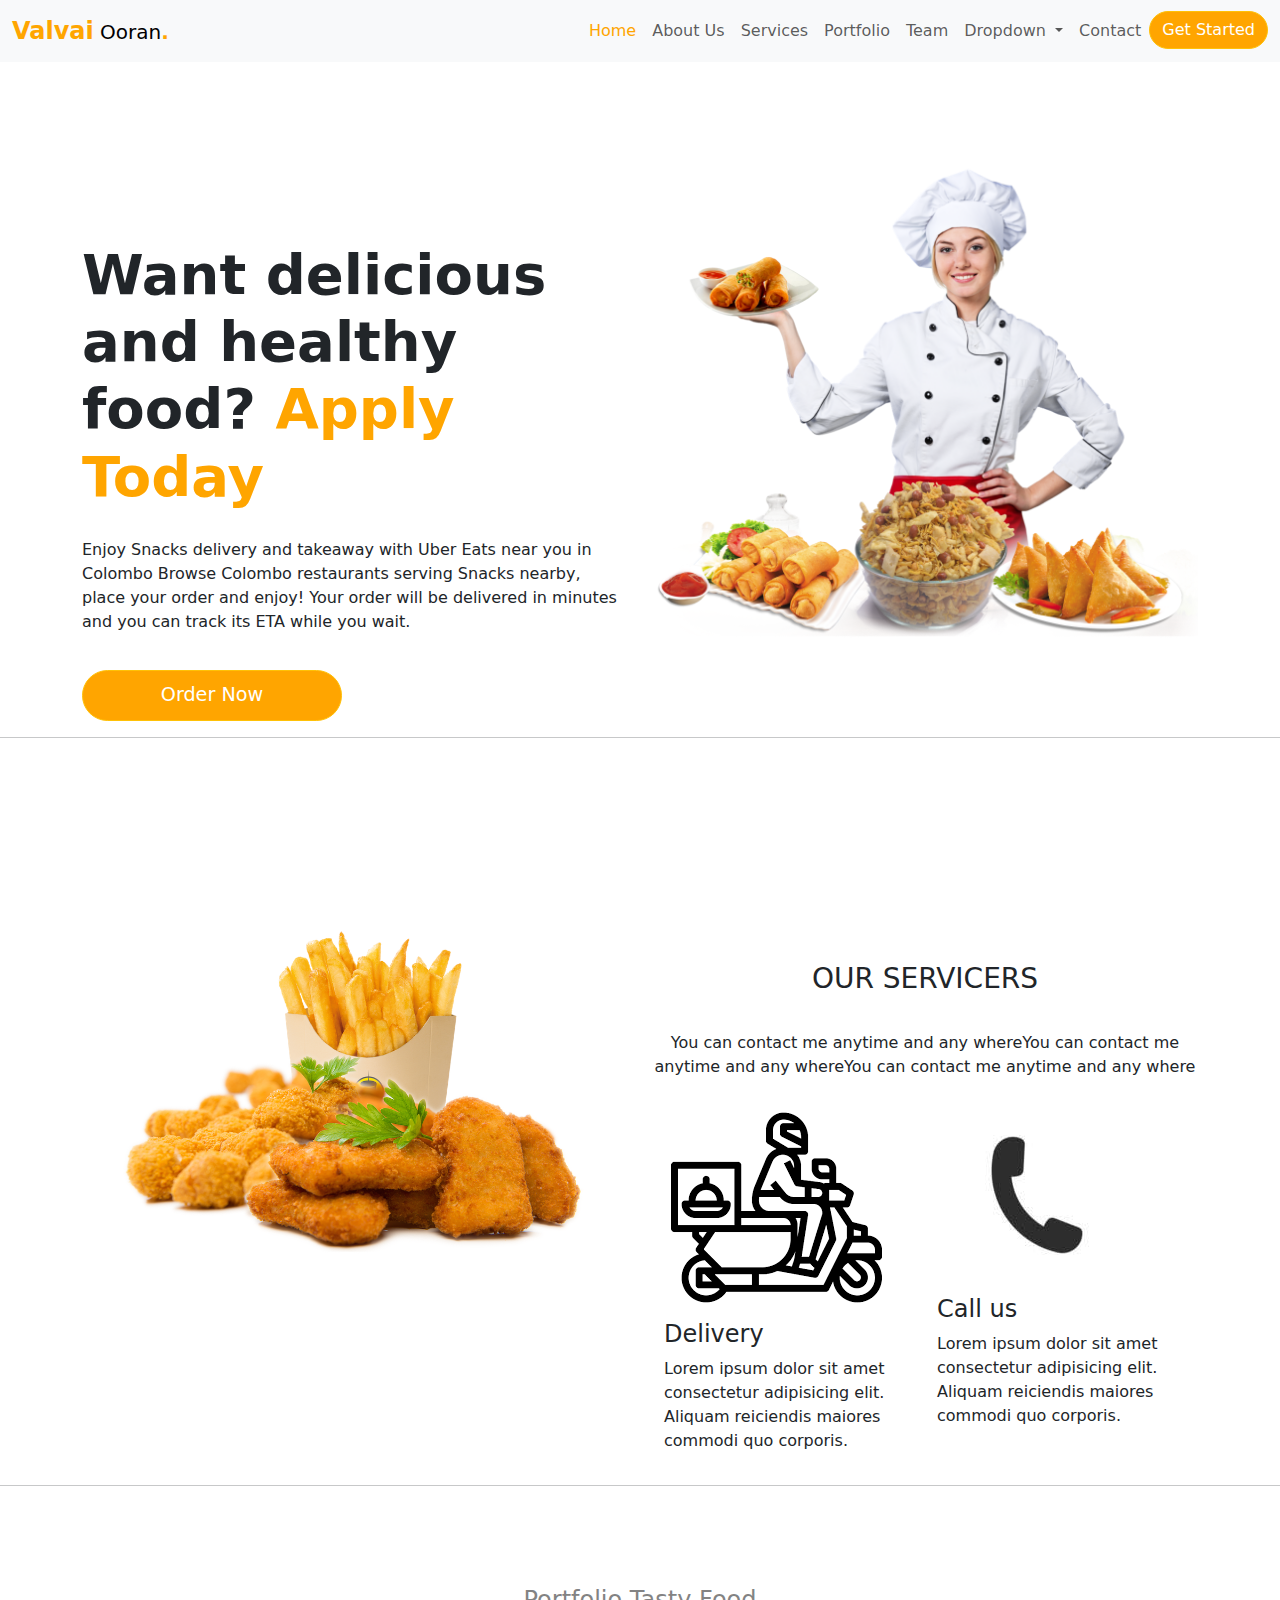
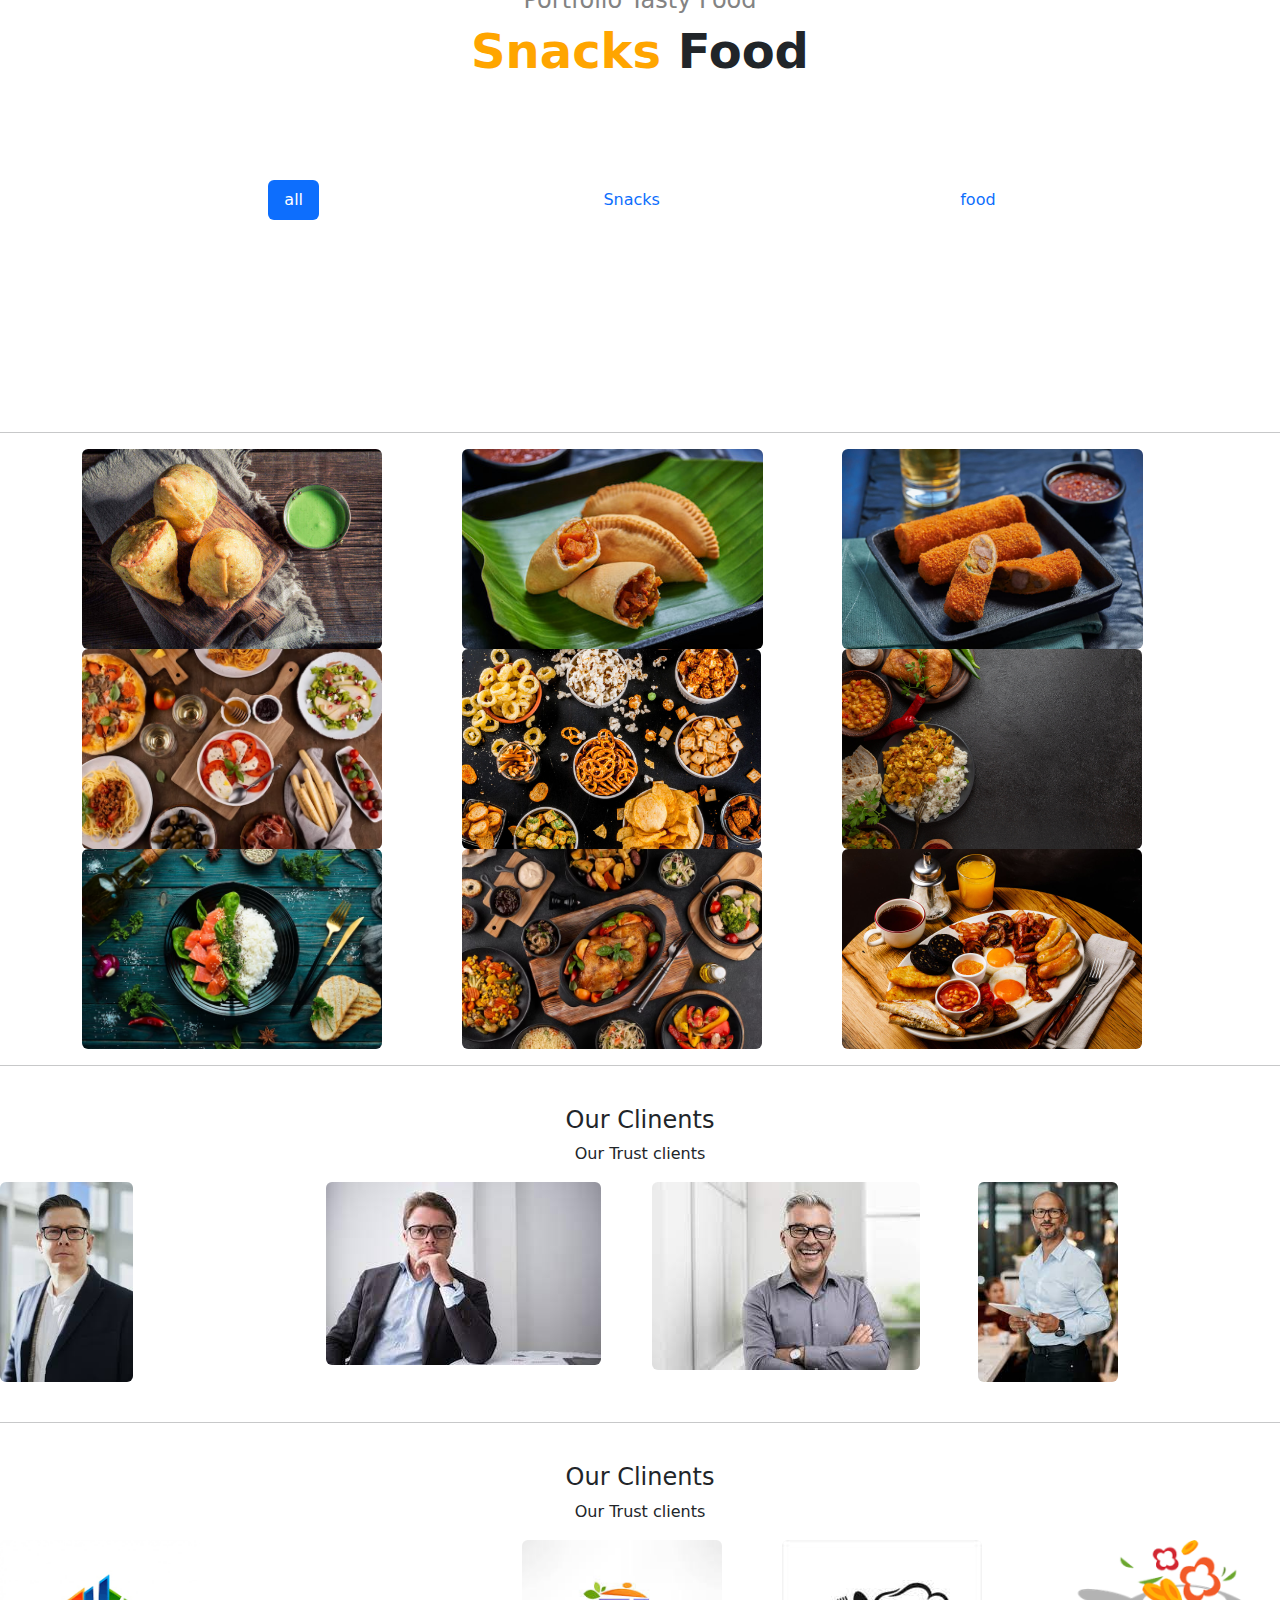
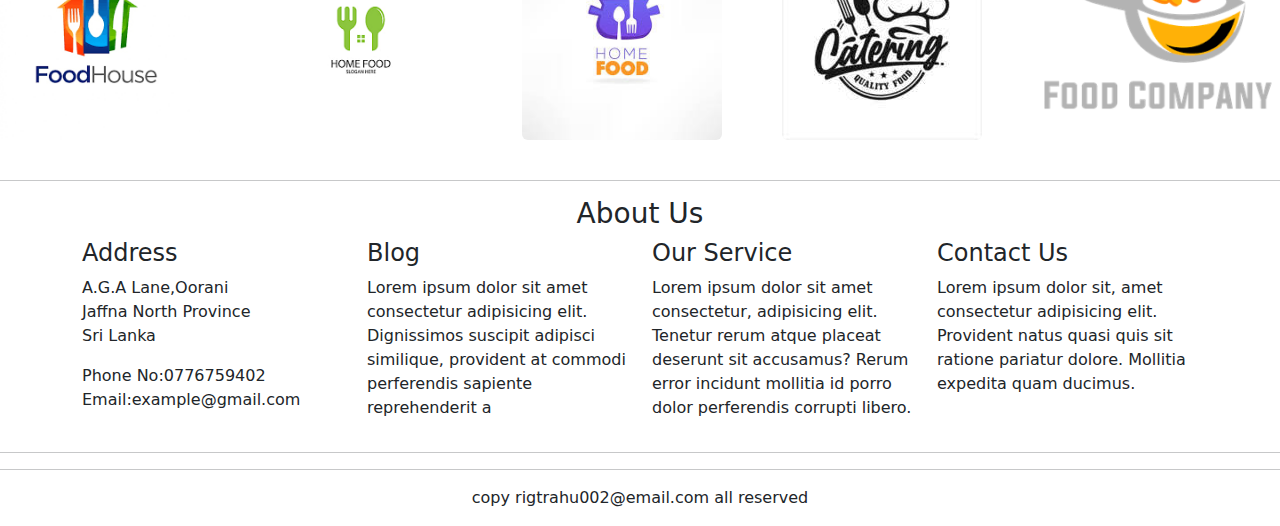
<file: index.html>
<!DOCTYPE html>
<html lang="en">
  <head>
    <meta charset="UTF-8" />
    <meta name="viewport" content="width=device-width, initial-scale=1.0" />
    <link rel="stylesheet" type="text/css" href="home.css" />
     <!-- Option 1: Include in HTML -->
    <link
      rel="stylesheet"
      href="https://cdn.jsdelivr.net/npm/bootstrap-icons@1.3.0/font/bootstrap-icons.css"
    />
    <title>Valvai Ooran | Snacks</title>
    <link
      href="https://cdn.jsdelivr.net/npm/bootstrap@5.3.1/dist/css/bootstrap.min.css"rel="stylesheet"/>
  </head>
  <body>
    <!-- navbar section -->
    <section>
      <nav class="navbar navbar-expand-lg navbar-light bg-light fixed-top">
        <div class="container-fluid">
          <a class="navbar-brand valvai-logo" href="#">
            <span style="color: orange; font-weight: 700; font-size: 1.5rem"
              >Valvai</span
            >
            Ooran<span style="color: orange; font-weight: 700">.</span></a
          >

          <button
            class="navbar-toggler"
            type="button"
            data-bs-toggle="collapse"
            data-bs-target="#navbarSupportedContent"
            aria-controls="navbarSupportedContent"
            aria-expanded="false"
            aria-label="Toggle navigation"
          >
            <span class="navbar-toggler-icon"></span>
          </button>
          <div class="" id="navbarSupportedContent">
            <ul class="navbar-nav me-auto mb-2 mb-lg-0">
              <li class="nav-item">
                <a
                  style="color: orange; font-weight: 00"
                  class="nav-link active"
                  aria-current="page"
                  href="#"
                  >Home</a
                >
              </li>
              <li class="nav-item">
                <a class="nav-link" aria-current="page" href="#">About Us</a>
              </li>
              <li class="nav-item">
                <a class="nav-link" href="#">Services</a>
              </li>
              <li class="nav-item">
                <a class="nav-link" href="#">Portfolio</a>
              </li>
              <li class="nav-item">
                <a class="nav-link" href="#">Team</a>
              </li>

              <li class="nav-item dropdown">
                <a
                  class="nav-link dropdown-toggle"
                  href="#"
                  id="navbarDropdown"
                  role="button"
                  data-bs-toggle="dropdown"
                  aria-expanded="false"
                >
                  Dropdown
                </a>
                <ul class="dropdown-menu" aria-labelledby="navbarDropdown">
                  <li><a class="dropdown-item" href="#">Action</a></li>
                  <li><a class="dropdown-item" href="#">Another action</a></li>
                  <li><hr class="dropdown-divider" /></li>
                  <li>
                    <a class="dropdown-item" href="#">Something else here</a>
                  </li>
                </ul>
              </li>
              <li class="nav-item">
                <a class="nav-link" href="#">Contact</a>
              </li>
              <li class="nav-item">
                <button
                  type="button"
                  class="btn btn-warning"
                  style="
                    background-color: orange;
                    color: white;
                    border-radius: 100px;">
                  Get Started
                </button>
                </div>
              </li>
            </ul>
          </div>
        </div>
      </nav>
    </section>
    <hr>
    <!-- navbar section end -->
    <!-- home page -->
    <section class="container pt-5">
      <div class="row">
        <div style="padding-top: 160px" class="col-sm-6">
          <h1 style="font-weight: 700; font-size: 3.5rem; padding-bottom: 20px">
            Want delicious and healthy food?
            <span style="color: orange; font-weight: 700">Apply Today</span>
          </h1>
          <p>
            Enjoy Snacks delivery and takeaway with Uber Eats near you in
            Colombo Browse Colombo restaurants serving Snacks nearby, place your
            order and enjoy! Your order will be delivered in minutes and you can
            track its ETA while you wait.
          </p>
          <button
            type="button"
            class="btn btn-warning"
            style="
              background-color: orange;
              color: white;
              border-radius: 100px;
              width: 260px;
              font-size: 1.2rem;
              padding: 10px;
              margin-top: 20px;
            "
          >
            Order Now
          </button>
        </div>
        <div class="col-sm-6">
          <img src="Images/Home-01.png"
            style="width: 100%; margin-top: 50px"
            src="Images/Home-01.png"
            alt="Home Snacks Image"
          />
        </div>
      </div>
    </section>
    <hr >
    <!-- home page end -->
    <!-- home page 2-->
    
    <section class="container pt-5">
      <div class="row">
        <div class="col-sm-6">
          <img src="Images/Section-02.png"
            style="width: 100%; margin-top: 50px"
            src="Images/Section-02.png"
            alt="Home Snacks Image"/>
        </div>
        <div style="padding-top: 160px" class="col-sm-6">
         <h3 style="text-align:center;">OUR SERVICERS</h3> 
          <h1 style="font-weight: 700; font-size: 3.5rem; padding-bottom: 20px">
          </h1>
          <p style="text-align:center;">
            You can contact me anytime and any whereYou can contact me anytime and any whereYou can contact me anytime and any where
          </p>
    <div class="container">
      <div class="row">
        <div class="col">
          <img src="Images/deliveryicon.png">
          <h4>Delivery</h4>
          <p>Lorem ipsum dolor sit amet consectetur adipisicing elit. Aliquam reiciendis maiores commodi quo corporis. </p>
        </div>
        <div class="col">
          <img src="Images/call icon.jpeg">
          <h4>Call us</h4>
          <p>Lorem ipsum dolor sit amet consectetur adipisicing elit. Aliquam reiciendis maiores commodi quo corporis. </p>
        </div>
      </div>
    </div>
     
    </section>
    <hr>
    <!-- home page 2 end-->

    <section>
      <div style="text-align: center; margin-top: 100px">
        <h4 style="color: rgb(131, 131, 131)">Portfolio Tasty Food</h4>
        <h1 style="font-size: 3rem; font-weight: 600">
          <span style="color: orange; font-size: 3rem; font-weight: 600"
            >Snacks</span
          >
          Food
        </h1>
      </div>
      <div style="margin-top: 100px">
        <ul
          style="justify-content: space-evenly"
          class="nav nav-pills"
          role="tablist"
        >
          <li class="nav-item">
            <a class="nav-link active" data-bs-toggle="pill" href="#all">all</a>
          </li>
          <li class="nav-item">
            <a class="nav-link" data-bs-toggle="pill" href="#Snacks">Snacks</a>
          </li>
          <li class="nav-item">
            <a class="nav-link" data-bs-toggle="pill" href="#Food">food</a>
          </li>
        </ul>
       <div id="Snacks" class="container tab-pane fade">
            <br />
            <h3>Menu 1</h3>
            <p>
              Ut enim ad minim veniam, quis nostrud exercitation ullamco laboris
              nisi ut aliquip ex ea commodo consequat.
            </p>
          </div>
          <div id="Food" class="container tab-pane fade">
            <br />
            <h3>Menu 2</h3>
            <p>
              Sed ut perspiciatis unde omnis iste natus error sit voluptatem
              accusantium doloremque laudantium, totam rem aperiam.
            </p>
          </div>
        </div>
      </div>
    </section>
    <hr>
    <!--img gallery-->
    <section class="container">
      <div class="row">
        <div class="col">
          <a href="Prouduct.html">
          <img  class="img-fluid  rounded"src="Images/portfolio4.jpg" alt=""></a>
        </div>
      </a>
        <div class="col">
          <a href="Prouduct.html">
          <img class="img-fluid rounded" src="Images/portfolio5.jpg" alt=""></a>
        </div>
        <div class="col">
          <a href="Prouduct.html">
          <img class="img-fluid rounded" src="Images/portfolio6.jpg" alt=""></a>
        </div>
      </div>
      <div class="row">
        <div class="col">
          <a href="Prouduct.html">
          <img class="img-fluid rounded" src="Images/portfolio8.avif" alt="Snacks"></a>
        </div>
        <div class="col">
          <a href="Prouduct.html">
          <img class="img-fluid rounded" src="Images/portfolio2.jpg" alt="Snacks"></a>
        </div>
        <div class="col">
          <a href="Prouduct.html">
          <img class="img-fluid rounded" src="Images/portfolio3.jpg" alt="Snacks"></a>
        </div>
      </div>
      
      <div class="row">
        <div class="col">
          <a href="Prouduct.html">
          <img class="img-fluid rounded" src="Images/portfolio10.avif" alt=""></a>
        </div>
        <div class="col">
          <a href="Prouduct.html">
          <img class="img-fluid rounded" src="Images/portfolio9.avif" alt=""></a>
        </div>
        <div class="col">
          <a href="Prouduct.html">
          <img class="img-fluid rounded" src="Images/portfolio11.jpg" alt=""></a>
        </div>
      </div>
    </section>
    <hr>
    <!--Team-->
    <sectoin class="container">
      <h4 style="text-align:center;">Our Clinents</h4>
      <p style="text-align:center;">Our Trust clients</p>
       <div class="row"></div>
       <div class="row">
        <div class="col">
          <img  class="img-fluid  rounded" src="Images/boss.jpeg" alt="client">
        </div>
        <div class="col">
          <img  class="img-fluid  rounded" src="Images/boss2.jpeg" alt="client">
        </div>
        <div class="col">
          <img class="img-fluid rounded" src="Images/boss3.jpeg" alt="client">
        </div>
        <div class="col">
          <img class="img-fluid rounded" src="Images/boss4.jpeg" alt="client">
        </div>
        </div>
    </sectoin>
    <hr>
    <!--Clients-->
    <sectoin class="container">
      <h4 style="text-align:center;">Our Clinents</h4>
      <p style="text-align:center;">Our Trust clients</p>
       <div class="row"></div>
       <div class="row">
        <div class="col">
          <img  class="img-fluid  rounded" src="Images/foodlogo2.png" alt="">
        </div>
        <div class="col">
          <img  class="img-fluid  rounded" src="Images/foodlogo3.png" alt="">
        </div>
        <div class="col">
          <img class="img-fluid rounded" src="Images/foodlogo4.jpeg" alt="">
        </div>
        <div class="col">
          <img class="img-fluid rounded" src="Images/foodlogo5.jpeg" alt="">
        </div>
        <div class="col" >
          <img class="img-fluid rounded" src="Images/foodlogo4.png" alt="">
        </div>
        </div>
    </sectoin>
   <hr>
    <!-- About Us Start-->
    <h3 class="About">About Us</h3>
    <div class="container">
      <div class="row">
        <div class="col">
        <h4>Address</h4>
        <p>A.G.A Lane,Oorani <br>Jaffna North Province<br>Sri Lanka</p>
        <p>Phone No:0776759402<br>
        Email:example@gmail.com</p>
        </div>
        <div class="col">
          <h4>Blog</h4>
          <p>Lorem ipsum dolor sit amet consectetur adipisicing elit. Dignissimos suscipit adipisci similique, provident at commodi perferendis sapiente reprehenderit a</p>
          </div>
          <div class="col">
            <h4>Our Service</h4>
            <p>Lorem ipsum dolor sit amet consectetur, adipisicing elit. Tenetur rerum atque placeat deserunt sit accusamus? Rerum error incidunt mollitia id porro dolor perferendis corrupti libero.</p>
          </div>
            <div class="col">
            <h4>Contact Us</h4>
            <p>Lorem ipsum dolor sit, amet consectetur adipisicing elit. Provident natus quasi quis sit ratione pariatur dolore. Mollitia expedita quam ducimus.</p>
          </div>
      </div>
    </div>
<hr>
    <!-- About Us End -->

    <!--footer Start-->
    <section>
      <div class="footer">
</div>
    </section>
    <selection>
      <footer>
        <hr>
        <p style="text-align: center;">copy rigtrahu002@email.com all reserved</p>
      </footer>
                  <!--footer End -->
        <script src="https://cdn.jsdelivr.net/npm/bootstrap@5.3.1/dist/js/bootstrap.bundle.min.js"></script>      
  </body>
</html>
</file>
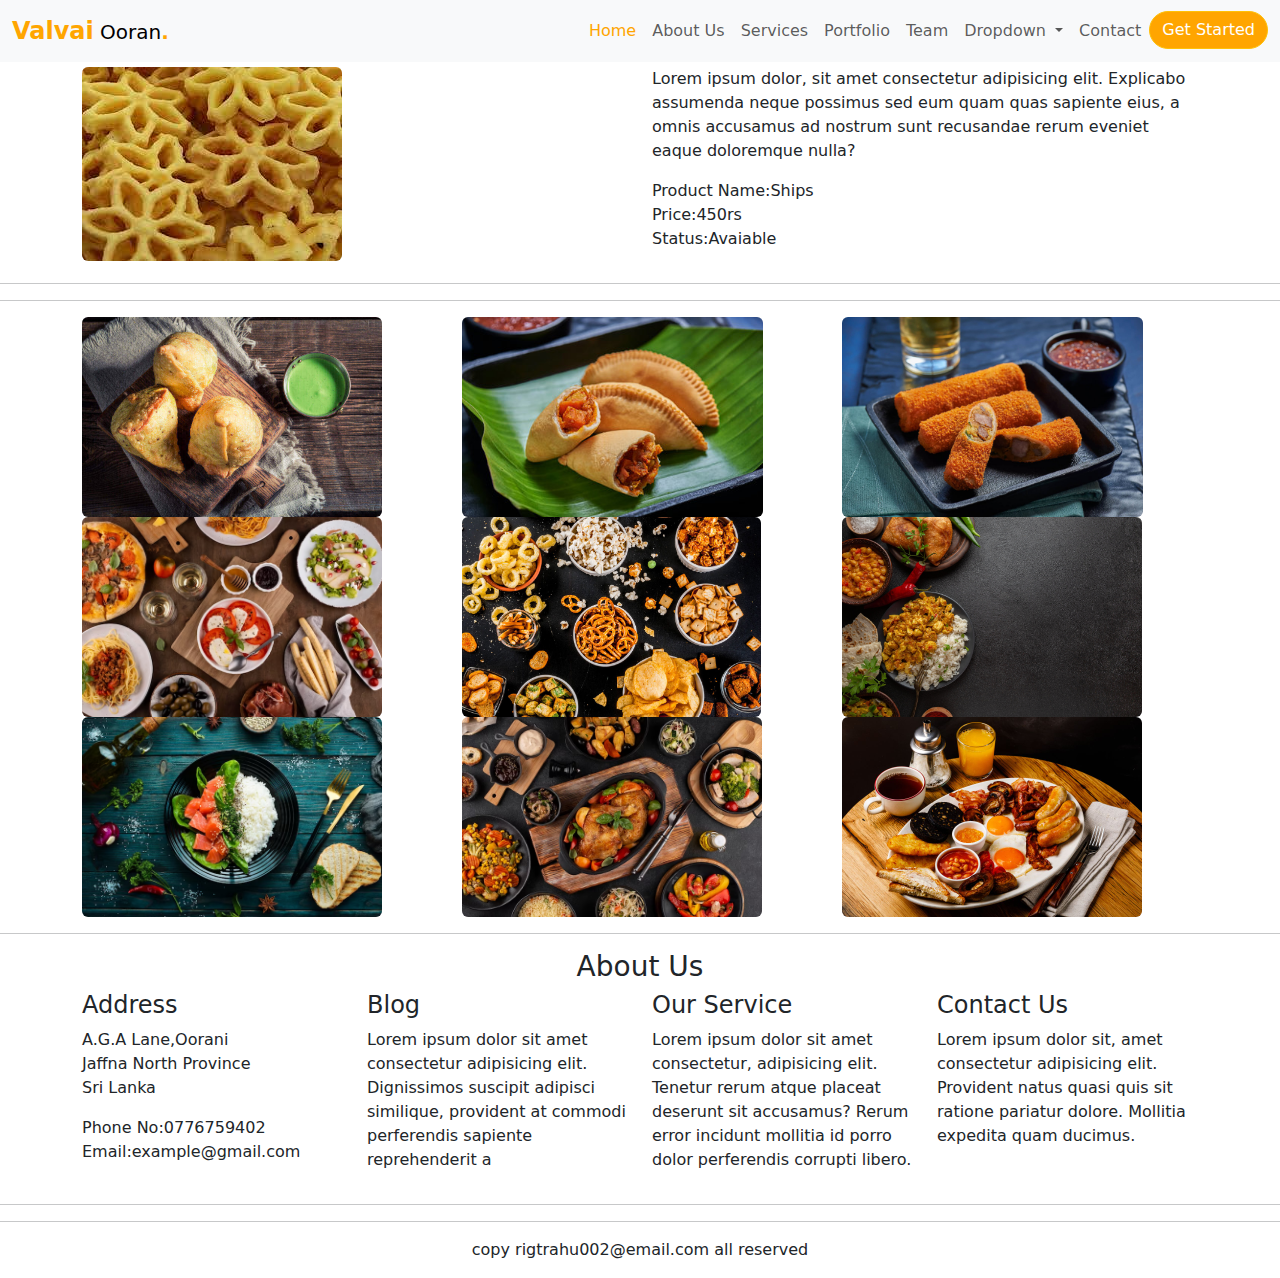
<file: Prouduct.html>
<!DOCTYPE html>
<html lang="en">
    <head>
        <meta charset="UTF-8" />
        <meta name="viewport" content="width=device-width, initial-scale=1.0" />
        <link rel="stylesheet" type="text/css" href="home.css" />
         <!-- Option 1: Include in HTML -->
        <link
          rel="stylesheet"
          href="https://cdn.jsdelivr.net/npm/bootstrap-icons@1.3.0/font/bootstrap-icons.css"
        />
        <title>Valvai Ooran Prouduct</title>
    
        <link
          href="https://cdn.jsdelivr.net/npm/bootstrap@5.3.1/dist/css/bootstrap.min.css"
          rel="stylesheet"
        />
        
      </head>
<body>
    <section>
        <h3>Order Here</h3>
    </section>
    <!-- Nav bar start -->
    <section>
        <nav class="navbar navbar-expand-lg navbar-light bg-light fixed-top">
          <div class="container-fluid">
            <a class="navbar-brand valvai-logo" href="#">
              <span style="color: orange; font-weight: 700; font-size: 1.5rem"
                >Valvai</span
              >
              Ooran<span style="color: orange; font-weight: 700">.</span></a
            >
  
            <button
              class="navbar-toggler"
              type="button"
              data-bs-toggle="collapse"
              data-bs-target="#navbarSupportedContent"
              aria-controls="navbarSupportedContent"
              aria-expanded="false"
              aria-label="Toggle navigation"
            >
              <span class="navbar-toggler-icon"></span>
            </button>
            <div class="" id="navbarSupportedContent">
              <ul class="navbar-nav me-auto mb-2 mb-lg-0">
                <li class="nav-item">
                  <a
                    style="color: orange; font-weight: 00"
                    class="nav-link active"
                    aria-current="page"
                    href="#"
                    >Home</a
                  >
                </li>
                <li class="nav-item">
                  <a class="nav-link" aria-current="page" href="#">About Us</a>
                </li>
                <li class="nav-item">
                  <a class="nav-link" href="#">Services</a>
                </li>
                <li class="nav-item">
                  <a class="nav-link" href="#">Portfolio</a>
                </li>
                <li class="nav-item">
                  <a class="nav-link" href="#">Team</a>
                </li>
  
                <li class="nav-item dropdown">
                  <a
                    class="nav-link dropdown-toggle"
                    href="#"
                    id="navbarDropdown"
                    role="button"
                    data-bs-toggle="dropdown"
                    aria-expanded="false"
                  >
                    Dropdown
                  </a>
                  <ul class="dropdown-menu" aria-labelledby="navbarDropdown">
                    <li><a class="dropdown-item" href="#">Action</a></li>
                    <li><a class="dropdown-item" href="#">Another action</a></li>
                    <li><hr class="dropdown-divider" /></li>
                    <li>
                      <a class="dropdown-item" href="#">Something else here</a>
                    </li>
                  </ul>
                </li>
                <li class="nav-item">
                  <a class="nav-link" href="#">Contact</a>
                </li>
                <li class="nav-item">
                  <button
                    type="button"
                    class="btn btn-warning"
                    style="
                      background-color: orange;
                      color: white;
                      border-radius: 100px;">
                    Get Started
                  </button>
                  </div>
                </li>
              </ul>
            </div>
          </div>
        </nav>
      </section>
      <hr>
<!-- Nav bar End -->
<!-- Product page Start -->
<section>
<div class="container">
    <div class="row">
        <div class="col">
             <img  class="img-fluid  rounded" src="Images/portfolio1.jpeg" alt="">
        </div>
        <div class="col">
            <p>Lorem ipsum dolor, sit amet consectetur adipisicing elit. Explicabo assumenda neque possimus sed eum quam quas sapiente eius, a omnis accusamus ad nostrum sunt recusandae rerum eveniet eaque doloremque nulla?</p>
            <p>Product Name:Ships<br>
            Price:450rs<br>
            Status:Avaiable<br>
       </div>
    </div>
</div>
<hr>
</section>
<hr>
<!-- Product page End-->
<!-- Img Gallery Start -->
<section>
    <section class="container">
        <div class="row">
          <div class="col">
            <img  class="img-fluid  rounded"src="Images/portfolio4.jpg" alt="">
          </div>
        </a>
          <div class="col">
            <img class="img-fluid rounded" src="Images/portfolio5.jpg" alt="">
          </div>
          <div class="col">
            <img class="img-fluid rounded" src="Images/portfolio6.jpg" alt="">
          </div>
        </div>
        <div class="row">
          <div class="col">
            <img class="img-fluid rounded" src="Images/portfolio8.avif" alt="Snacks">
          </div>
          <div class="col">
            <img class="img-fluid rounded" src="Images/portfolio2.jpg" alt="Snacks">
          </div>
          <div class="col">
            <img class="img-fluid rounded" src="Images/portfolio3.jpg" alt="Snacks">
          </div>
        </div>
        
        <div class="row">
          <div class="col">
            <img class="img-fluid rounded" src="Images/portfolio10.avif" alt="">
          </div>
          <div class="col">
            <img class="img-fluid rounded" src="Images/portfolio9.avif" alt="">
          </div>
          <div class="col">
            <img class="img-fluid rounded" src="Images/portfolio11.jpg" alt="">
          </div>
        </div>
      </section>
      <hr>
      <!--Img Gallery End -->
</section>
 <!-- About Us Start-->
 <h3 class="About">About Us</h3>
 <div class="container">
   <div class="row">
     <div class="col">
     <h4>Address</h4>
     <p>A.G.A Lane,Oorani <br>Jaffna North Province<br>Sri Lanka</p>
     <p>Phone No:0776759402<br>
     Email:example@gmail.com</p>
     </div>
     <div class="col">
       <h4>Blog</h4>
       <p>Lorem ipsum dolor sit amet consectetur adipisicing elit. Dignissimos suscipit adipisci similique, provident at commodi perferendis sapiente reprehenderit a</p>
       </div>
       <div class="col">
         <h4>Our Service</h4>
         <p>Lorem ipsum dolor sit amet consectetur, adipisicing elit. Tenetur rerum atque placeat deserunt sit accusamus? Rerum error incidunt mollitia id porro dolor perferendis corrupti libero.</p>
       </div>
         <div class="col">
         <h4>Contact Us</h4>
         <p>Lorem ipsum dolor sit, amet consectetur adipisicing elit. Provident natus quasi quis sit ratione pariatur dolore. Mollitia expedita quam ducimus.</p>
       </div>
   </div>
 </div>
<hr>
 <!-- About Us End -->

 <!--footer Start-->
 <section>
    <div class="footer">
</div>
  </section>
  <selection>
    <footer>
      <hr>
      <p style="text-align: center;">copy rigtrahu002@email.com all reserved</p>
    </footer>
                <!--footer End -->
</body>
</html>
</file>
<file: home.css>
.backroundImgeSnaks {
 width: 100%;
  background-image: url("../Images/Home-01.png");
  background-size: cover;
  background-repeat: no-repeat;
}

.backroundImgeSnaks {
  width: 100%;
   background-image: url("../Images/Home-01.png");
   background-size: cover;
   background-repeat: no-repeat;
 }

.img-fluid{
  max-height: 200px;
  max-width: 200px;
}

.About{
  text-align: center;
}
</file>
